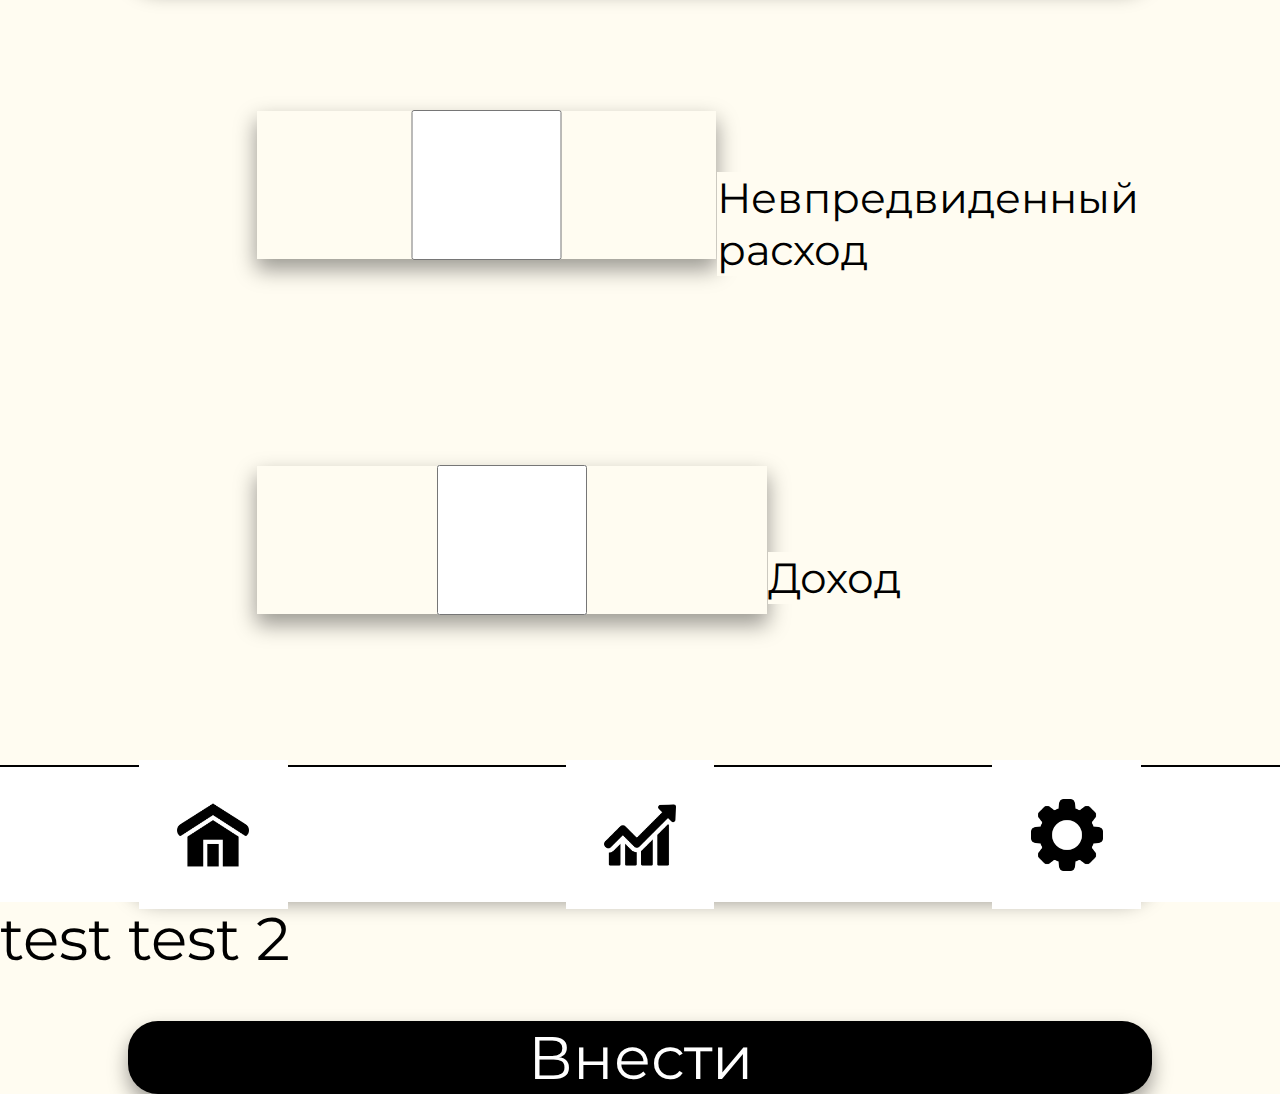
<file: index.html>
<!DOCTYPE html>
<html>

<head>
  <meta charset="utf-8">
  <title>Анализ расходов</title>
  <link rel="stylesheet" type= "text/css" href="styles.css">
  <script src="./assets/js/axios.min.js"></script>
  <script defer src="./scripts.js"></script>
</head>

<body>
  <div class="container">
    <div class="main">
      <div class="name">Опять просрал деньги?</div>
      <input type="numder" placeholder="Сумма" id="summ">
      <div class="checkbox">
        <input type="checkbox" class="check" id="unexpected">
        <label for="scales">Невпредвиденный расход</label>
      </div>
      <div class="checkbox">
        <input type="checkbox" class="check" id="profit">
        <label for="scales">Доход</label>
      </div>
      <input type="text" placeholder="Комментарий" id="comment">
      <button id="save">Внести</button>
    </div>
    <div class="menu">
      <img class="menu_btn" id="main" src="./assets/jpg/home.png">
      <img class="menu_btn" id="statistics" src="./assets/jpg/statistic.png">
      <img class="menu_btn" id="settings" src="./assets/jpg/settings.png">
    </div>
  </div>

</body>
test test 2
</html>
</file>
<file: styles.css>
@import url('https://fonts.googleapis.com/css2?family=Montserrat:wght@500');
@import url('https://fonts.googleapis.com/css2?family=Montserrat:wght@900');


* {
    padding: 0;
    margin: 0;
    font-size: 60px;
    font-family: 'Montserrat', sans-serif;
    background-color: rgb(255, 252, 241);
}

.container{
    height: 100%;
    width: 100%;
    display: flex;
    flex-direction: column;
}

.main{
    display: flex;
    justify-content: center;
    align-items: center;
    flex-direction: column;
    width: 100%;
    height: 85vh;
}

.main .name {
    margin-bottom: 10%;
    font-size: 1.5rem;
    font-weight: 900;
    text-align: center;
    margin-left: 2%;
    margin-right: 2%;
    color: rgb(0, 0, 0);
}
.main input {
    height: 150px;
    width: 80%;
    border: none;
    box-shadow: 0px 10px 20px rgba(0, 0, 0, 0.383);
    border-radius: 30px;
    text-align: center;
    font-size: 1rem;
    margin-bottom: 10%;
    background-color: #fff;
}

.checkbox{
    display: flex;
    align-items: center;
    width: 60%;
    margin-bottom: 10%;
}

#chp {
    height: 100px;
    width: 100px;
    border-radius: 50%;
    vertical-align: middle;
    border: 1px solid #ddd;
    appearance: none;
    -webkit-appearance: none;
    outline: none;
    cursor: pointer;
    margin-right: 10%;
    margin-bottom: 0;
}

#chp:checked {
    background-color: gray;
}

.checkbox label{
    width: 40%;
    font-size: .7rem;
}

.main button {
    height: 150px;
    width: 80%;
    border-radius: 30px;
    background-color: rgb(0, 0, 0);
    color: #fff;
    border: none;
    box-shadow: 0px 10px 20px rgba(0, 0, 0, 0.383);
}
.menu{
    display: flex;
    justify-content: space-around;
    align-items: center;
    height: 15vh;
    border-top: solid 2px #000;
    background-color: #fff;
}

.menu img{
    height: 8vh;
    padding: 3%;
    background-color: #fff;
    cursor: pointer;
}
</file>
